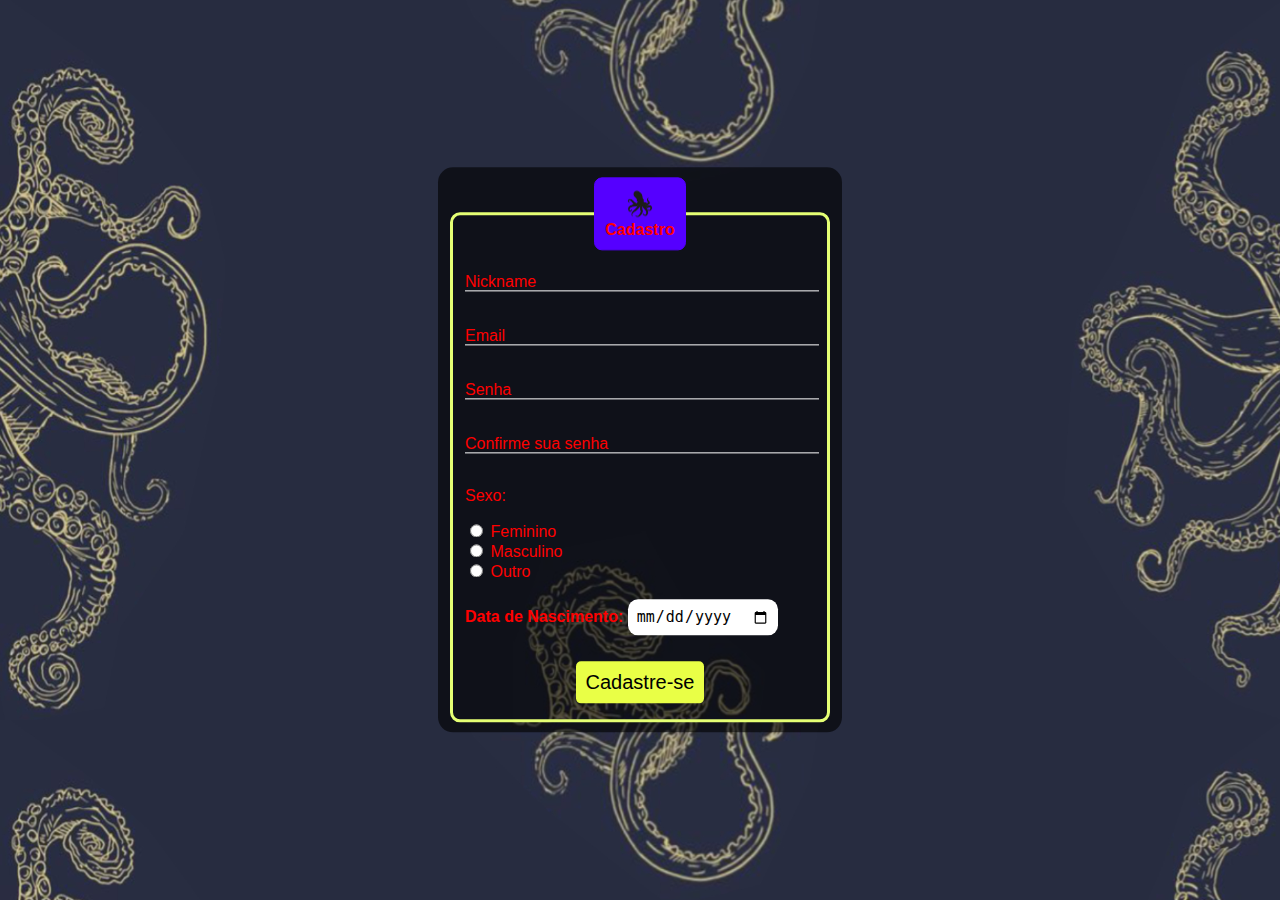
<file: index.html>
﻿<!DOCTYPE html>
<html lang="en">
<head>
    <meta charset="UTF-8">
    <meta http-equiv="X-UA-Compatible" content="IE=edge">
    <meta name="viewport" content="width=device-width, initial-scale=1.0">
    <title>Cadastro</title>
    <link rel="stylesheet" href="./style.css">
    <link rel="shortcut icon" type="imagex/png" href="./IMG/octopus_38183.ico">
    
</head>
<body>
    
    
    <div class="box">
        <form action="">
            <fieldset>
                <legend><img src="./IMG/9218748.png" alt="" width="30"><br><b> Cadastro</b></legend>
                <br>
    

                <div class="inputBox">
                    <input type="text" name="nome" id="nome" class="inputUser" required>
                    <label for="nome" class="labelInput">Nickname</label>
                </div>
                <br><br>


                <div class="inputBox">
                    <input type="text" name="email" id="email" class="inputUser" required>
                    <label for="email" class="labelInput">Email</label>
                </div>
                <br><br>


                <div class="inputBox">
                    <input type="tel" name="Senha" id="Senha" class="inputUser" required>
                    <label for="Senha" class="labelInput">Senha</label>
                </div>
                <br><br>

                <div class="inputBox">
                    <input type="tel" name="Confirmar" id="Confirmar" class="inputUser" required>
                    <label for="Confirmar" class="labelInput">Confirme sua senha</label>
                </div>
                <br>


                <p>Sexo:</p>
                <input type="radio" id="feminino" name="genero" value="feminino" required>
                <label for="feminino">Feminino</label>
                <br>
                <input type="radio" id="masculino" name="genero" value="masculino" required>
                <label for="masculino">Masculino</label>
                <br>
                <input type="radio" id="outro" name="genero" value="outro" required>
                <label for="outro">Outro</label>
                <br><br>


                <label for="data_nascimento"><b>Data de Nascimento:</b></label>
                <input type="date" name="data_nascimento" id="data_nascimento" required>
                <br><br><br>


                <div class="çuino" >
                <a href="./index2.html" class="submit">
                    Cadastre-se
                </a>
                </div>
            </fieldset>
        </form>
    </div>
</body>
</html>
</file>
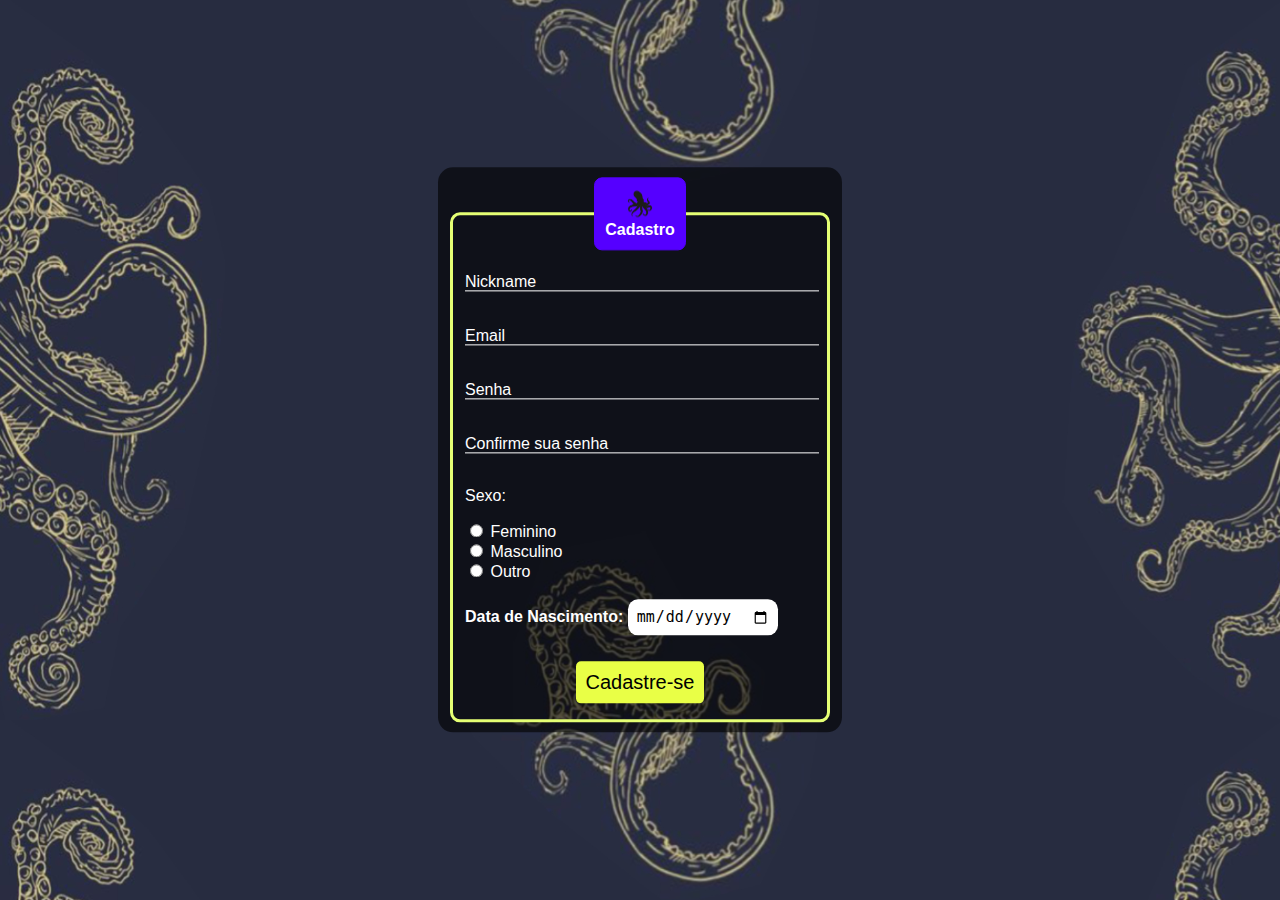
<file: Projeto8top/index.html>
﻿<!DOCTYPE html>
<html lang="en">
<head>
    <meta charset="UTF-8">
    <meta http-equiv="X-UA-Compatible" content="IE=edge">
    <meta name="viewport" content="width=device-width, initial-scale=1.0">
    <title>Cadastro</title>
    <link rel="stylesheet" href="./style.css">
    <link rel="shortcut icon" type="imagex/png" href="./IMG/octopus_38183.ico">
    
</head>
<body>
    
    
    <div class="box">
        <form action="">
            <fieldset>
                <legend><img src="./IMG/9218748.png" alt="" width="30"><br><b> Cadastro</b></legend>
                <br>
    

                <div class="inputBox">
                    <input type="text" name="nome" id="nome" class="inputUser" required>
                    <label for="nome" class="labelInput">Nickname</label>
                </div>
                <br><br>


                <div class="inputBox">
                    <input type="text" name="email" id="email" class="inputUser" required>
                    <label for="email" class="labelInput">Email</label>
                </div>
                <br><br>


                <div class="inputBox">
                    <input type="tel" name="Senha" id="Senha" class="inputUser" required>
                    <label for="Senha" class="labelInput">Senha</label>
                </div>
                <br><br>

                <div class="inputBox">
                    <input type="tel" name="Confirmar" id="Confirmar" class="inputUser" required>
                    <label for="Confirmar" class="labelInput">Confirme sua senha</label>
                </div>
                <br>


                <p>Sexo:</p>
                <input type="radio" id="feminino" name="genero" value="feminino" required>
                <label for="feminino">Feminino</label>
                <br>
                <input type="radio" id="masculino" name="genero" value="masculino" required>
                <label for="masculino">Masculino</label>
                <br>
                <input type="radio" id="outro" name="genero" value="outro" required>
                <label for="outro">Outro</label>
                <br><br>


                <label for="data_nascimento"><b>Data de Nascimento:</b></label>
                <input type="date" name="data_nascimento" id="data_nascimento" required>
                <br><br><br>


                <div class="çuino" >
                <a href="./index2.html" class="submit">
                    Cadastre-se
                </a>
                </div>
            </fieldset>
        </form>
    </div>
</body>
</html>
</file>
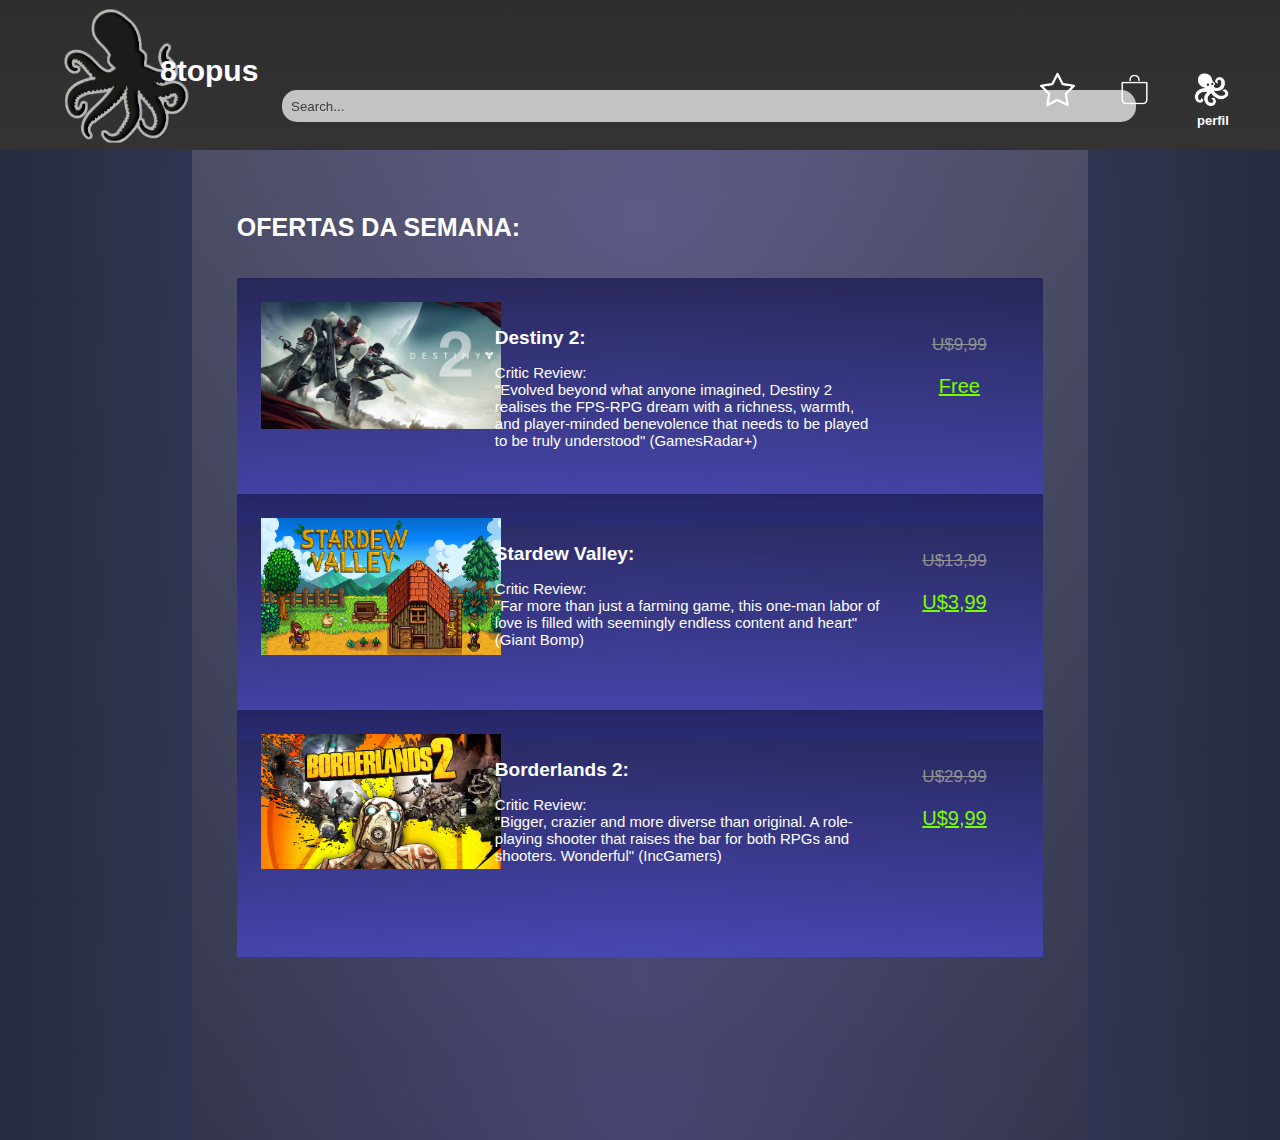
<file: index2.html>
<!DOCTYPE html>
<html lang="en">
<head>
    <meta charset="UTF-8">
    <meta name="viewport" content="width=device-width, initial-scale=1.0">
    <title>8topus - Inicio</title>
    <link rel="shortcut icon" type="imagex/png" href="./IMG/octopus_38183.ico">
    <link rel="stylesheet" href="./style2.css">
    
</head>
<body>
    <div id="faixa">
        <a href="./index2.html">
            <div id="logo">
            <img src="./IMG/polvodhr2 (1).png" alt="" width="150">
            </div>
            <div id="nome">
            <b>8topus</b>
            </div>
        </a>
        <div class="boxsear">
            
            <input type="text" class="searchbox" placeholder="  Search...">
        </div>
        <div>
        <a href="./index3.html">
        <img src="./IMG/109746 (1).png" alt="" class="curtidos" width="35">
        </a>
        <a href="./index4.html">
        <img src="./IMG/shopping_icon-icons.com_59782 (1).png" alt="" class="carrinho" width="35">
        </a>
        <a href="./index.html">
            <img src="./IMG/octopus_38183 (1).png" alt="" class="perfil" width="35"><br>
            <div class="perfiltxt">
                <b>perfil</b>
            </div>
        </a>
        </div>
        
    </div>

    <div id="midbox">
        <div class="midtxt">
            <b>OFERTAS DA SEMANA:</b>
        </div> <br><br>
        <a href="./index5.html">
        <div class="jogo1">
            <img src="./IMG/Destiny-2-Official-Reveal-Art-1 (1).jpg" alt="" class="imgjogo">
            <div class="txtjogo">
                <b>Destiny 2:</b>
                <p>
                    Critic Review: <br>
                    "Evolved beyond what anyone imagined, Destiny 2 realises the FPS-RPG dream with a richness, warmth, and player-minded benevolence that needs to be played to be truly understood" (GamesRadar+)
                </p>
            </div>
            <div class="preço">
                <del>U$9,99</del><br><br>
                <ins>Free</ins>
            </div>
        </div> </a> <br><br><br><br><br><br><br><br><br><br><br><br>
        <a href="./index6.html">
        <div class="jogo1">

            <img src="./IMG/stardwewewew.jpg" alt="" class="imgjogo">
            <div class="txtjogo">
                <b>Stardew Valley:</b>
                <p>
                    Critic Review: <br>
                    "Far more than just a farming game, this one-man labor of love is filled with seemingly endless content and heart" (Giant Bomp)
                </p>
            </div>
            <div class="preço">
                <del>U$13,99</del><br><br>
                <ins>U$3,99</ins>
            </div>
         </div> </a> <br><br><br><br><br><br><br><br><br><br><br><br>
         <a href="./index7.html">
         <div class="jogo1">
            <img src="./IMG/Diesel_productv2_borderlands-2_home_EGS_Borderlands2_GearboxSoftware_S5-1360x766-8546dab7d7968b51fae34f402d61c1f9ea1b6891.jpg" alt="" class="imgjogo">
            <div class="txtjogo">
                <b>Borderlands 2:</b>
                <p>
                    Critic Review: <br>
                    "Bigger, crazier and more diverse than original. A role-playing shooter that raises the bar for both RPGs and shooters. Wonderful" (IncGamers)
                </p>
            </div>
            <div class="preço">
                <del>U$29,99</del><br><br>
                <ins>U$9,99</ins>
            </div>
        </div>
        </a>
    </div>


    

</body>
</html>
</file>
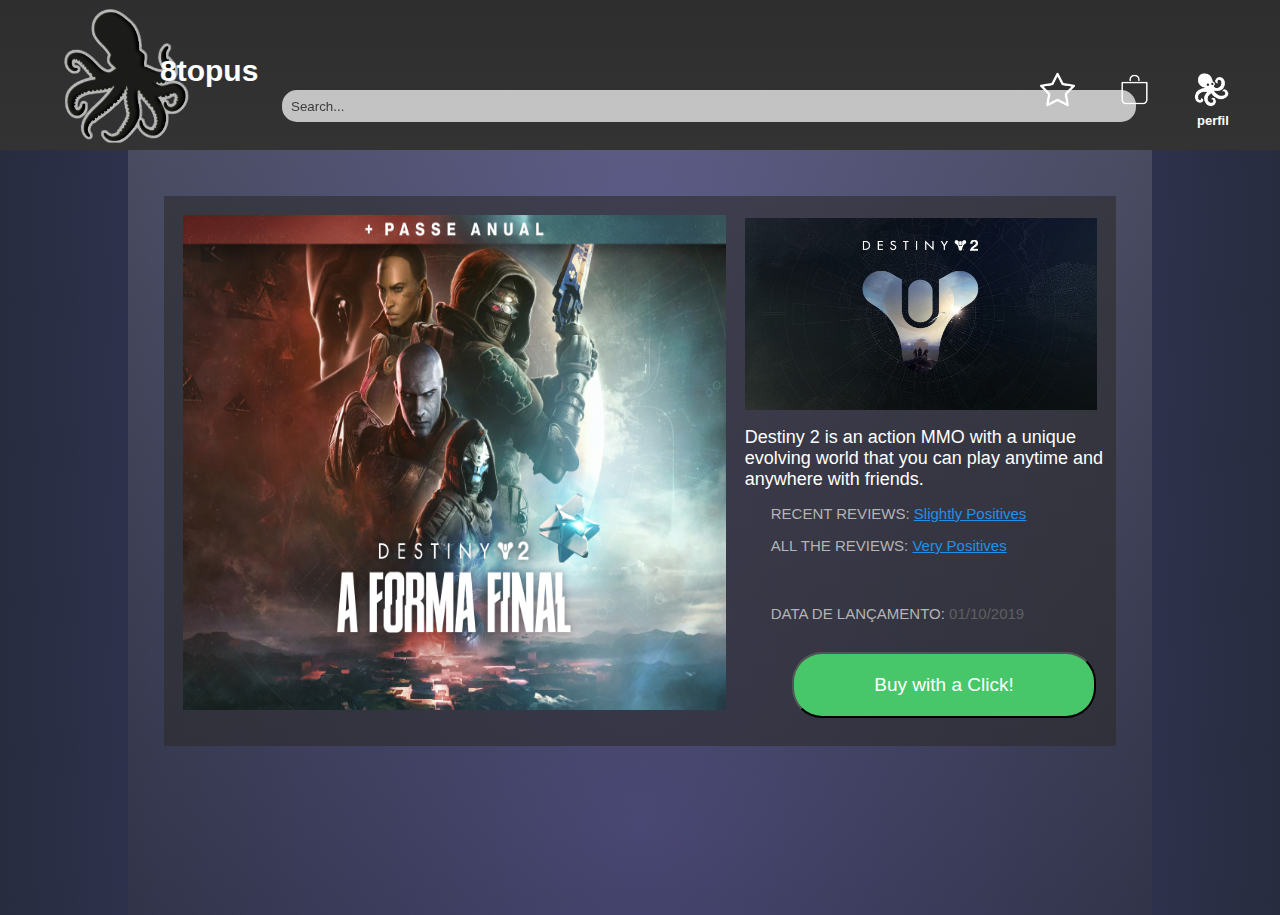
<file: index5.html>
<!DOCTYPE html>
<html lang="en">
<head>
    <meta charset="UTF-8">
    <meta name="viewport" content="width=device-width, initial-scale=1.0">
    <title>Destiny 2 na 8topus</title>
    <link rel="shortcut icon" type="imagex/png" href="./IMG/octopus_38183.ico">
    <link rel="stylesheet" href="./style3.css">
</head>
<body>
    <div id="faixa">
        <a href="./index2.html">
            <div id="logo">
            <img src="./IMG/polvodhr2 (1).png" alt="" width="150">
            </div>
            <div id="nome">
            <b>8topus</b>
            </div>
        </a>
        <div class="boxsear">
            
            <input type="text" class="searchbox" placeholder="  Search...">
        </div>
        <div>
        <a href="./index3.html">
        <img src="./IMG/109746 (1).png" alt="" class="curtidos" width="35">
        </a>
        <a href="./index4.html">
        <img src="./IMG/shopping_icon-icons.com_59782 (1).png" alt="" class="carrinho" width="35">
        </a>
        <a href="./index.html">
            <img src="./IMG/octopus_38183 (1).png" alt="" class="perfil" width="35"><br>
            <div class="perfiltxt">
                <b>perfil</b>
            </div>
        </a>
        </div>
        
    </div>
    <div id="midbox">
        <div class="boximgjogo">
            <img src="./IMG/destinyssdsdw.jpg" alt="" class="imgjogo2">
            <img src="./IMG/destiny22222222222222.jpg" alt="" class="imgjooj">
            <div class="txtjogo2">
                Destiny 2 is an action MMO with a unique evolving world that you can play anytime and anywhere with friends.
                <p>
                    RECENT REVIEWS: <ins>Slightly Positives</ins>
                </p>
                <p>
                    ALL THE REVIEWS: <ins>Very Positives</ins>
                </p><BR>
                <p>
                    DATA DE LANÇAMENTO: <font style="color: rgb(95, 95, 95);">01/10/2019</font>
                </p>
            </div> <br>
            <div class="butaodiv">
                <button class="myButton">Buy with a Click!</button>
            </div>

        </div>
    </div>
</body>
</html>
</file>
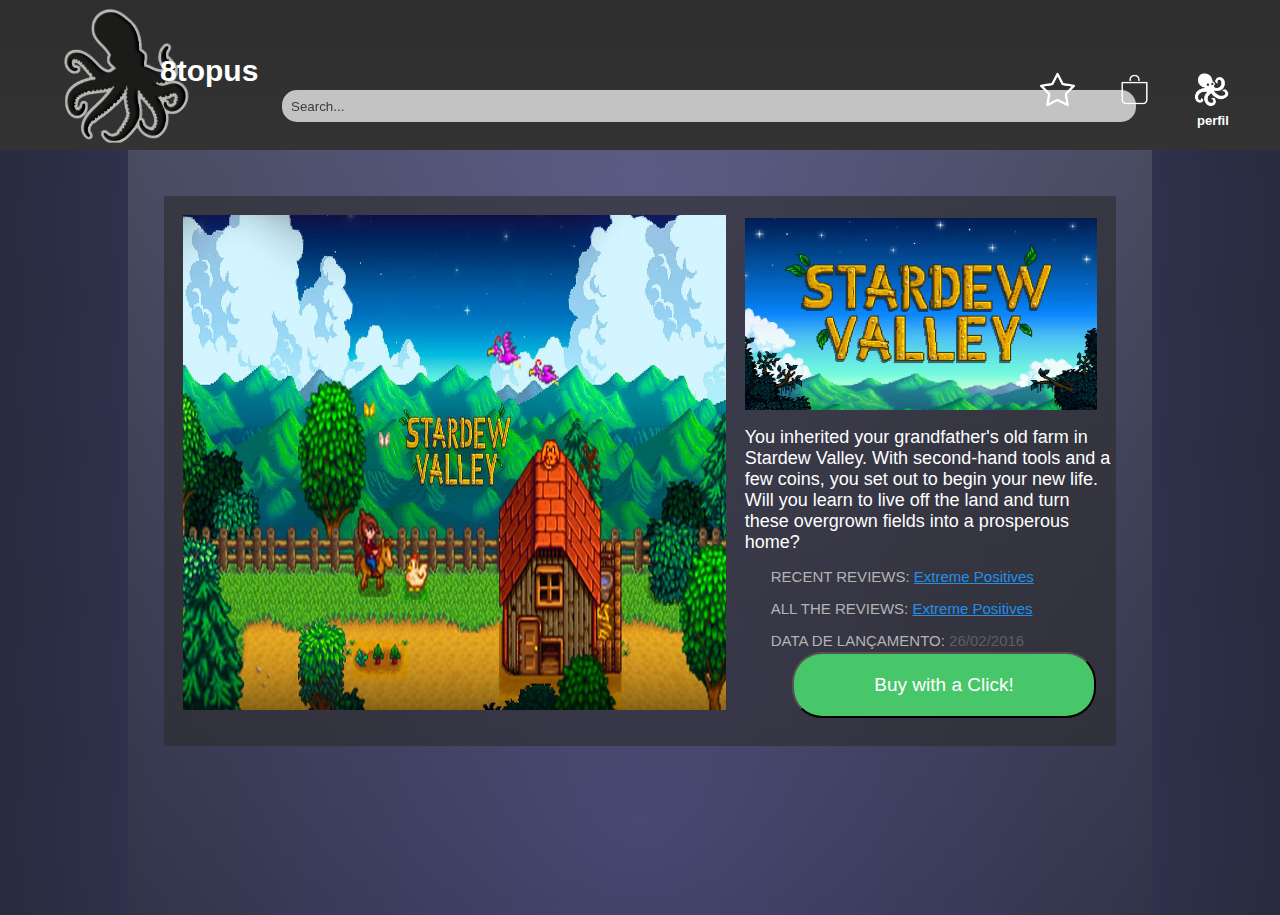
<file: index6.html>
<!DOCTYPE html>
<html lang="en">
<head>
    <meta charset="UTF-8">
    <meta name="viewport" content="width=device-width, initial-scale=1.0">
    <title>Stardew no 8topus</title>
    <link rel="shortcut icon" type="imagex/png" href="./IMG/octopus_38183.ico">
    <link rel="stylesheet" href="./style3.css">
</head>
<body>
    <div id="faixa">
        <a href="./index2.html">
            <div id="logo">
            <img src="./IMG/polvodhr2 (1).png" alt="" width="150">
            </div>
            <div id="nome">
            <b>8topus</b>
            </div>
        </a>
        <div class="boxsear">
            
            <input type="text" class="searchbox" placeholder="  Search...">
        </div>
        <div>
        <a href="./index3.html">
        <img src="./IMG/109746 (1).png" alt="" class="curtidos" width="35">
        </a>
        <a href="./index4.html">
        <img src="./IMG/shopping_icon-icons.com_59782 (1).png" alt="" class="carrinho" width="35">
        </a>
        <a href="./index.html">
            <img src="./IMG/octopus_38183 (1).png" alt="" class="perfil" width="35"><br>
            <div class="perfiltxt">
                <b>perfil</b>
            </div>
        </a>
        </div>
        
    </div>
    <div id="midbox">
        <div class="boximgjogo">
            <img src="./IMG/Stardew-Valley.jpg" alt="" class="imgjogo2">
            <img src="./IMG/hero.jpg" alt="" class="imgjooj">
            <div class="txtjogo2">
                You inherited your grandfather's old farm in Stardew Valley. With second-hand tools and a few coins, you set out to begin your new life. Will you learn to live off the land and turn these overgrown fields into a prosperous home?
                <p>
                    RECENT REVIEWS: <ins>Extreme Positives</ins>
                </p>
                <p>
                    ALL THE REVIEWS: <ins>Extreme Positives</ins>
                </p>
                <p>
                    DATA DE LANÇAMENTO: <font style="color: rgb(95, 95, 95);">26/02/2016</font>
                </p>
            </div> <br>
            <div class="butaodiv">
                <button class="myButton">Buy with a Click!</button>
            </div>

        </div>
    </div>
</body>
</html>
</file>
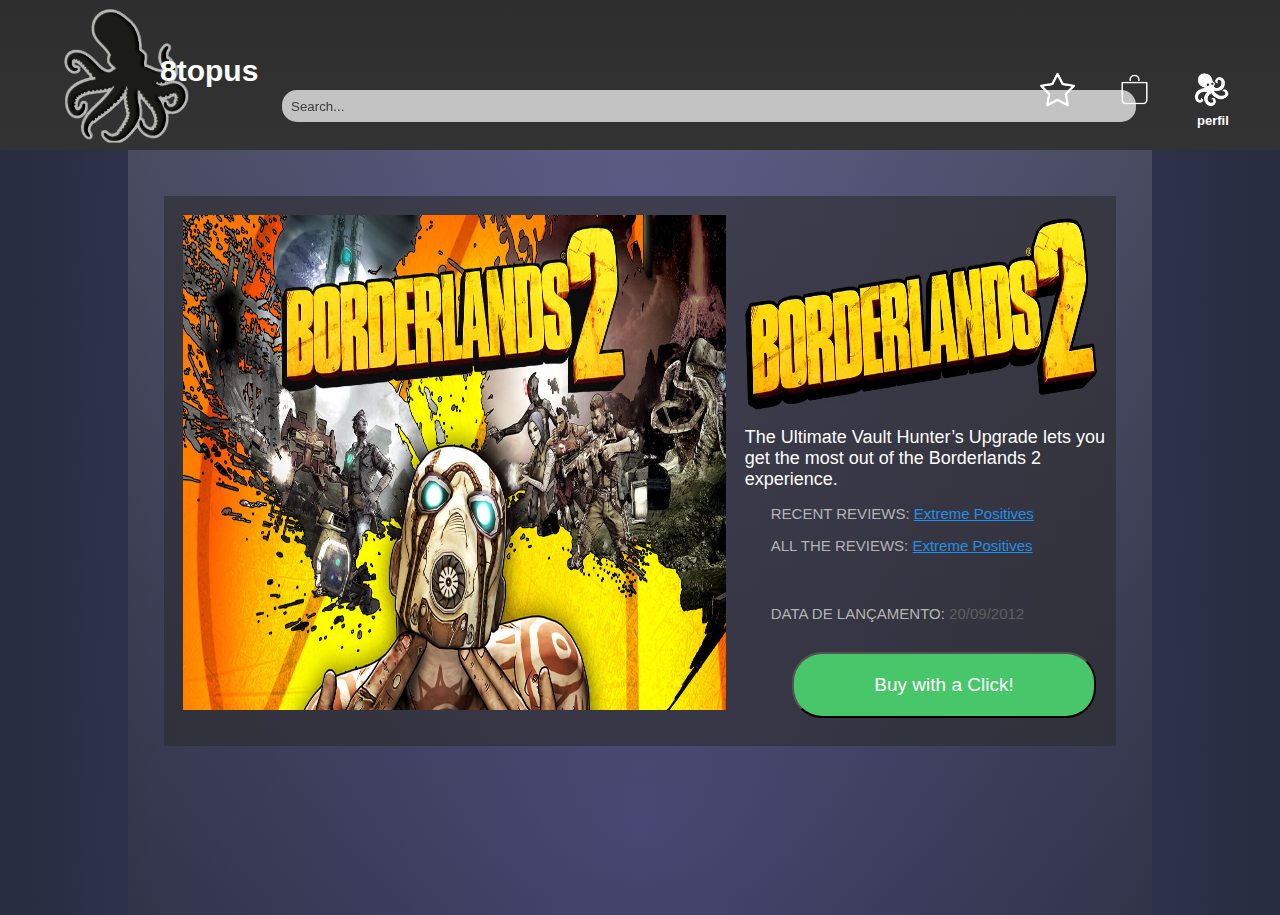
<file: index7.html>
<!DOCTYPE html>
<html lang="en">
<head>
    <meta charset="UTF-8">
    <meta name="viewport" content="width=device-width, initial-scale=1.0">
    <title>Borderland 2 na 8topus</title>
    <link rel="shortcut icon" type="imagex/png" href="./IMG/octopus_38183.ico">
    <link rel="stylesheet" href="./style3.css">
</head>
<body>
    <div id="faixa">
        <a href="./index2.html">
            <div id="logo">
            <img src="./IMG/polvodhr2 (1).png" alt="" width="150">
            </div>
            <div id="nome">
            <b>8topus</b>
            </div>
        </a>
        <div class="boxsear">
            
            <input type="text" class="searchbox" placeholder="  Search...">
        </div>
        <div>
        <a href="./index3.html">
        <img src="./IMG/109746 (1).png" alt="" class="curtidos" width="35">
        </a>
        <a href="./index4.html">
        <img src="./IMG/shopping_icon-icons.com_59782 (1).png" alt="" class="carrinho" width="35">
        </a>
        <a href="./index.html">
            <img src="./IMG/octopus_38183 (1).png" alt="" class="perfil" width="35"><br>
            <div class="perfiltxt">
                <b>perfil</b>
            </div>
        </a>
        </div>
        
    </div>
    <div id="midbox">
        <div class="boximgjogo">
            <img src="./IMG/Diesel_productv2_borderlands-2_home_EGS_Borderlands2_GearboxSoftware_S5-1360x766-8546dab7d7968b51fae34f402d61c1f9ea1b6891.jpg" alt="" class="imgjogo2">
            <img src="./IMG/borderlands2_logo_L_1.png" alt="" class="imgjooj">
            <div class="txtjogo2">
                The Ultimate Vault Hunter’s Upgrade lets you get the most out of the Borderlands 2 experience.
                <p>
                    RECENT REVIEWS: <ins>Extreme Positives</ins>
                </p>
                <p>
                    ALL THE REVIEWS: <ins>Extreme Positives</ins>
                </p><BR>
                <p>
                    DATA DE LANÇAMENTO: <font style="color: rgb(95, 95, 95);">20/09/2012</font>
                </p>
            </div> <br>
            <div class="butaodiv">
                <button class="myButton">Buy with a Click!</button>
            </div>

        </div>
    </div>
</body>
</html>
</file>
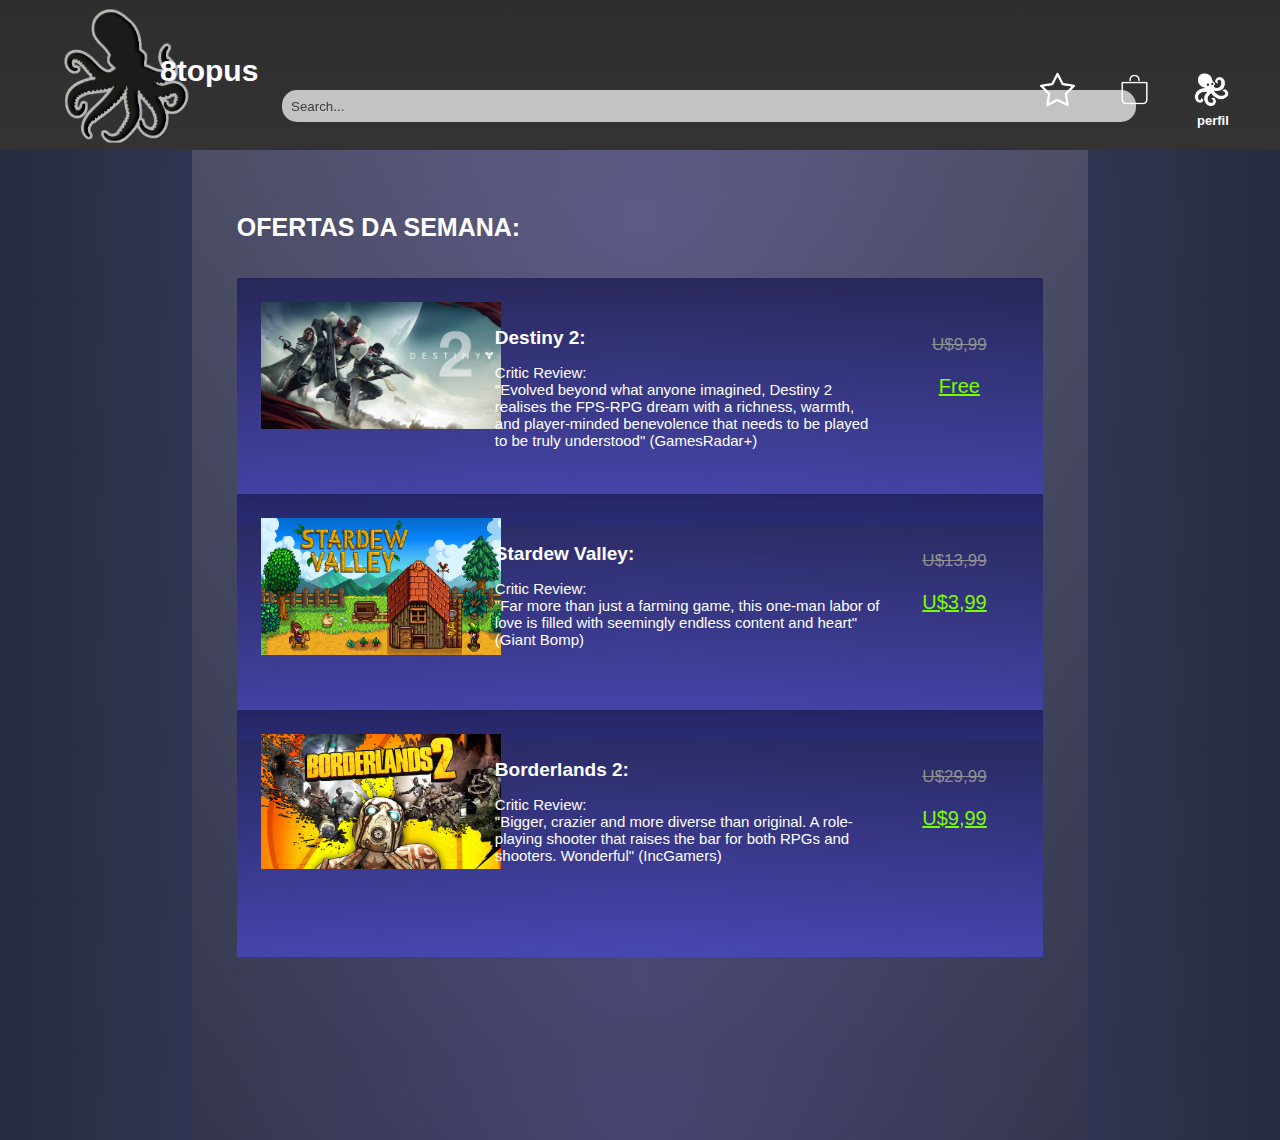
<file: Projeto8top/index2.html>
<!DOCTYPE html>
<html lang="en">
<head>
    <meta charset="UTF-8">
    <meta name="viewport" content="width=device-width, initial-scale=1.0">
    <title>8topus - Inicio</title>
    <link rel="shortcut icon" type="imagex/png" href="./IMG/octopus_38183.ico">
    <link rel="stylesheet" href="./style2.css">
    
</head>
<body>
    <div id="faixa">
        <a href="./index2.html">
            <div id="logo">
            <img src="./IMG/polvodhr2 (1).png" alt="" width="150">
            </div>
            <div id="nome">
            <b>8topus</b>
            </div>
        </a>
        <div class="boxsear">
            
            <input type="text" class="searchbox" placeholder="  Search...">
        </div>
        <div>
        <a href="./index3.html">
        <img src="./IMG/109746 (1).png" alt="" class="curtidos" width="35">
        </a>
        <a href="./index4.html">
        <img src="./IMG/shopping_icon-icons.com_59782 (1).png" alt="" class="carrinho" width="35">
        </a>
        <a href="./index.html">
            <img src="./IMG/octopus_38183 (1).png" alt="" class="perfil" width="35"><br>
            <div class="perfiltxt">
                <b>perfil</b>
            </div>
        </a>
        </div>
        
    </div>

    <div id="midbox">
        <div class="midtxt">
            <b>OFERTAS DA SEMANA:</b>
        </div> <br><br>
        <a href="./index5.html">
        <div class="jogo1">
            <img src="./IMG/Destiny-2-Official-Reveal-Art-1 (1).jpg" alt="" class="imgjogo">
            <div class="txtjogo">
                <b>Destiny 2:</b>
                <p>
                    Critic Review: <br>
                    "Evolved beyond what anyone imagined, Destiny 2 realises the FPS-RPG dream with a richness, warmth, and player-minded benevolence that needs to be played to be truly understood" (GamesRadar+)
                </p>
            </div>
            <div class="preço">
                <del>U$9,99</del><br><br>
                <ins>Free</ins>
            </div>
        </div> </a> <br><br><br><br><br><br><br><br><br><br><br><br>
        <a href="./index6.html">
        <div class="jogo1">

            <img src="./IMG/stardwewewew.jpg" alt="" class="imgjogo">
            <div class="txtjogo">
                <b>Stardew Valley:</b>
                <p>
                    Critic Review: <br>
                    "Far more than just a farming game, this one-man labor of love is filled with seemingly endless content and heart" (Giant Bomp)
                </p>
            </div>
            <div class="preço">
                <del>U$13,99</del><br><br>
                <ins>U$3,99</ins>
            </div>
         </div> </a> <br><br><br><br><br><br><br><br><br><br><br><br>
         <a href="./index7.html">
         <div class="jogo1">
            <img src="./IMG/Diesel_productv2_borderlands-2_home_EGS_Borderlands2_GearboxSoftware_S5-1360x766-8546dab7d7968b51fae34f402d61c1f9ea1b6891.jpg" alt="" class="imgjogo">
            <div class="txtjogo">
                <b>Borderlands 2:</b>
                <p>
                    Critic Review: <br>
                    "Bigger, crazier and more diverse than original. A role-playing shooter that raises the bar for both RPGs and shooters. Wonderful" (IncGamers)
                </p>
            </div>
            <div class="preço">
                <del>U$29,99</del><br><br>
                <ins>U$9,99</ins>
            </div>
        </div>
        </a>
    </div>


    

</body>
</html>
</file>
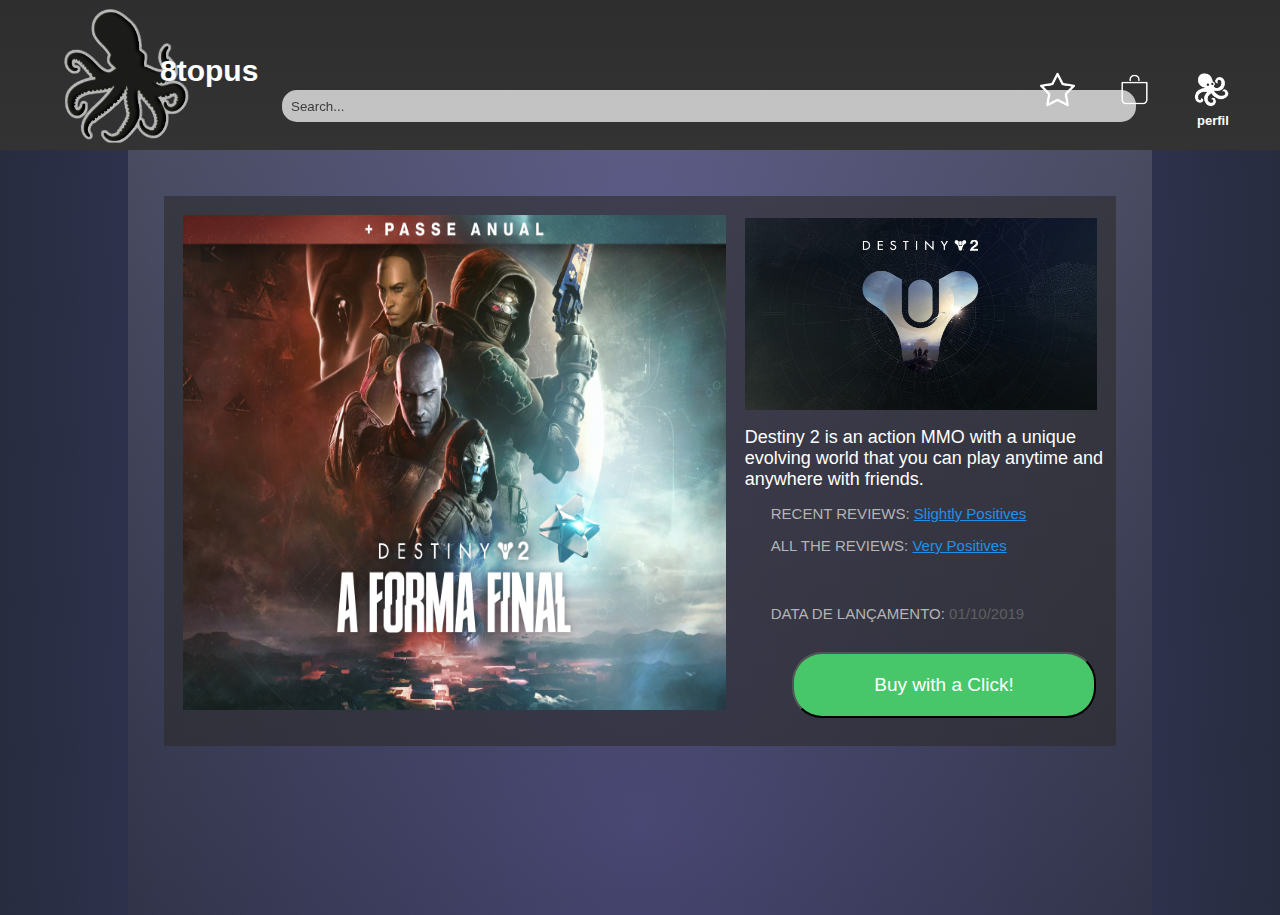
<file: Projeto8top/index5.html>
<!DOCTYPE html>
<html lang="en">
<head>
    <meta charset="UTF-8">
    <meta name="viewport" content="width=device-width, initial-scale=1.0">
    <title>Destiny 2 na 8topus</title>
    <link rel="shortcut icon" type="imagex/png" href="./IMG/octopus_38183.ico">
    <link rel="stylesheet" href="./style3.css">
</head>
<body>
    <div id="faixa">
        <a href="./index2.html">
            <div id="logo">
            <img src="./IMG/polvodhr2 (1).png" alt="" width="150">
            </div>
            <div id="nome">
            <b>8topus</b>
            </div>
        </a>
        <div class="boxsear">
            
            <input type="text" class="searchbox" placeholder="  Search...">
        </div>
        <div>
        <a href="./index3.html">
        <img src="./IMG/109746 (1).png" alt="" class="curtidos" width="35">
        </a>
        <a href="./index4.html">
        <img src="./IMG/shopping_icon-icons.com_59782 (1).png" alt="" class="carrinho" width="35">
        </a>
        <a href="./index.html">
            <img src="./IMG/octopus_38183 (1).png" alt="" class="perfil" width="35"><br>
            <div class="perfiltxt">
                <b>perfil</b>
            </div>
        </a>
        </div>
        
    </div>
    <div id="midbox">
        <div class="boximgjogo">
            <img src="./IMG/destinyssdsdw.jpg" alt="" class="imgjogo2">
            <img src="./IMG/destiny22222222222222.jpg" alt="" class="imgjooj">
            <div class="txtjogo2">
                Destiny 2 is an action MMO with a unique evolving world that you can play anytime and anywhere with friends.
                <p>
                    RECENT REVIEWS: <ins>Slightly Positives</ins>
                </p>
                <p>
                    ALL THE REVIEWS: <ins>Very Positives</ins>
                </p><BR>
                <p>
                    DATA DE LANÇAMENTO: <font style="color: rgb(95, 95, 95);">01/10/2019</font>
                </p>
            </div> <br>
            <div class="butaodiv">
                <button class="myButton">Buy with a Click!</button>
            </div>

        </div>
    </div>
</body>
</html>
</file>
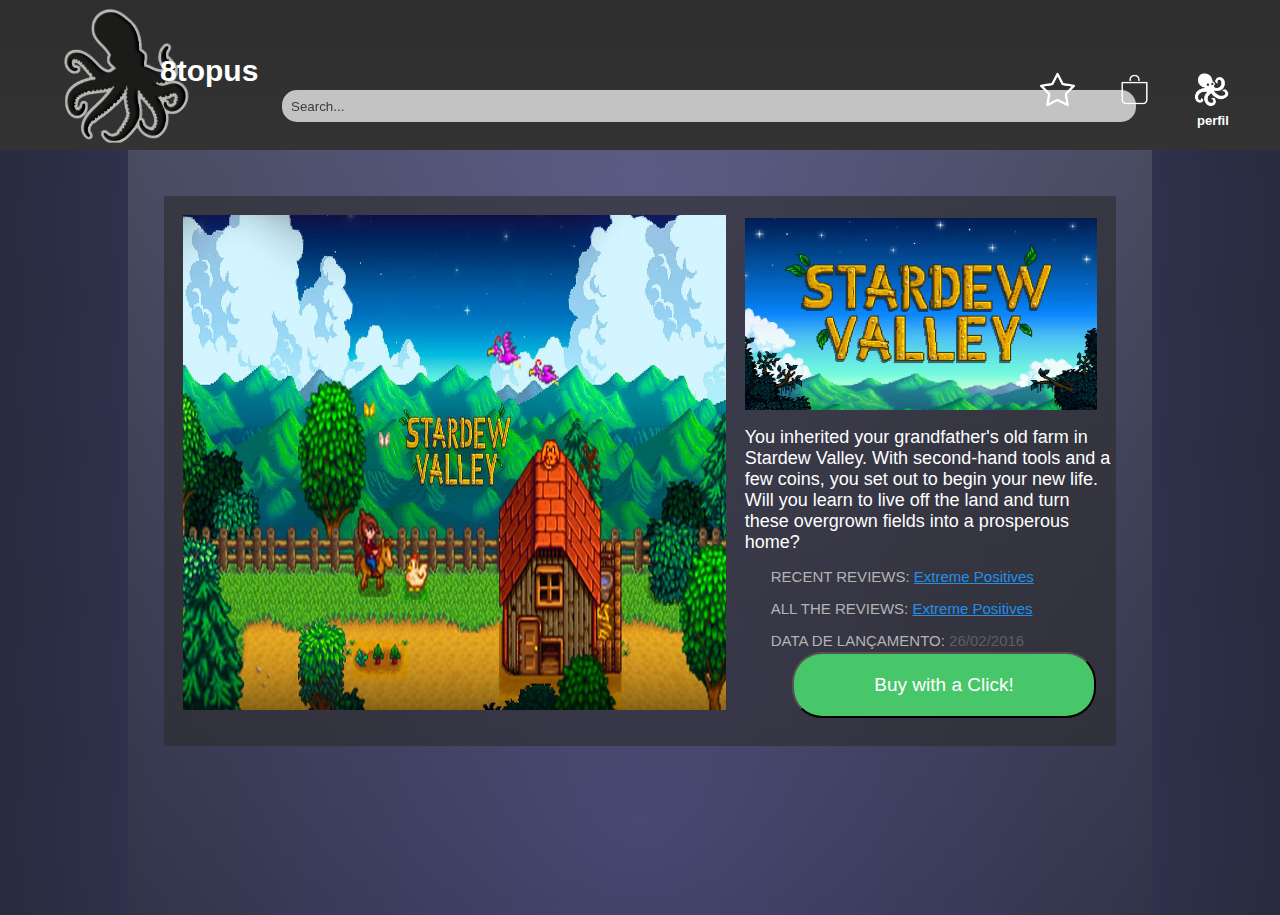
<file: Projeto8top/index6.html>
<!DOCTYPE html>
<html lang="en">
<head>
    <meta charset="UTF-8">
    <meta name="viewport" content="width=device-width, initial-scale=1.0">
    <title>Stardew no 8topus</title>
    <link rel="shortcut icon" type="imagex/png" href="./IMG/octopus_38183.ico">
    <link rel="stylesheet" href="./style3.css">
</head>
<body>
    <div id="faixa">
        <a href="./index2.html">
            <div id="logo">
            <img src="./IMG/polvodhr2 (1).png" alt="" width="150">
            </div>
            <div id="nome">
            <b>8topus</b>
            </div>
        </a>
        <div class="boxsear">
            
            <input type="text" class="searchbox" placeholder="  Search...">
        </div>
        <div>
        <a href="./index3.html">
        <img src="./IMG/109746 (1).png" alt="" class="curtidos" width="35">
        </a>
        <a href="./index4.html">
        <img src="./IMG/shopping_icon-icons.com_59782 (1).png" alt="" class="carrinho" width="35">
        </a>
        <a href="./index.html">
            <img src="./IMG/octopus_38183 (1).png" alt="" class="perfil" width="35"><br>
            <div class="perfiltxt">
                <b>perfil</b>
            </div>
        </a>
        </div>
        
    </div>
    <div id="midbox">
        <div class="boximgjogo">
            <img src="./IMG/Stardew-Valley.jpg" alt="" class="imgjogo2">
            <img src="./IMG/hero.jpg" alt="" class="imgjooj">
            <div class="txtjogo2">
                You inherited your grandfather's old farm in Stardew Valley. With second-hand tools and a few coins, you set out to begin your new life. Will you learn to live off the land and turn these overgrown fields into a prosperous home?
                <p>
                    RECENT REVIEWS: <ins>Extreme Positives</ins>
                </p>
                <p>
                    ALL THE REVIEWS: <ins>Extreme Positives</ins>
                </p>
                <p>
                    DATA DE LANÇAMENTO: <font style="color: rgb(95, 95, 95);">26/02/2016</font>
                </p>
            </div> <br>
            <div class="butaodiv">
                <button class="myButton">Buy with a Click!</button>
            </div>

        </div>
    </div>
</body>
</html>
</file>
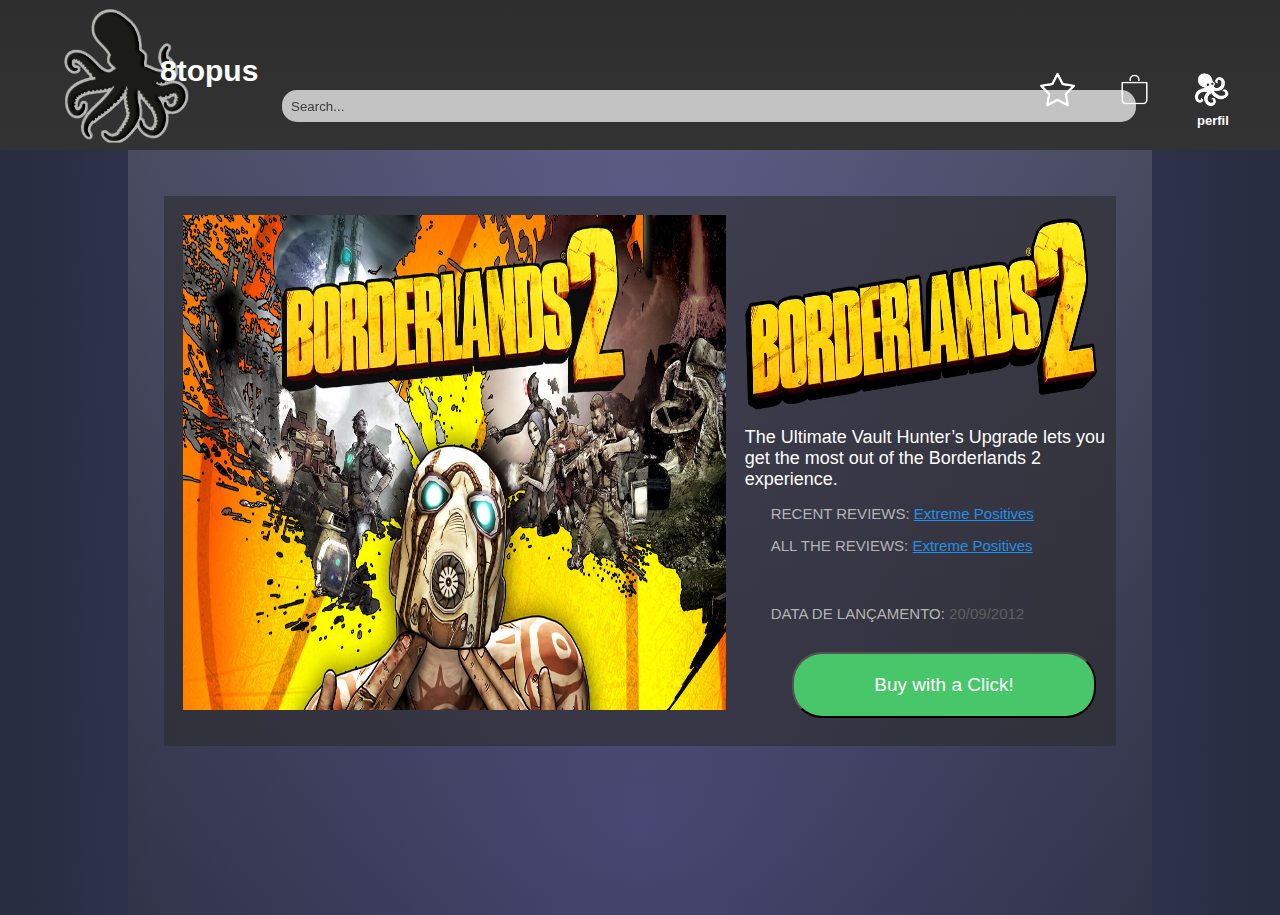
<file: Projeto8top/index7.html>
<!DOCTYPE html>
<html lang="en">
<head>
    <meta charset="UTF-8">
    <meta name="viewport" content="width=device-width, initial-scale=1.0">
    <title>Borderland 2 na 8topus</title>
    <link rel="shortcut icon" type="imagex/png" href="./IMG/octopus_38183.ico">
    <link rel="stylesheet" href="./style3.css">
</head>
<body>
    <div id="faixa">
        <a href="./index2.html">
            <div id="logo">
            <img src="./IMG/polvodhr2 (1).png" alt="" width="150">
            </div>
            <div id="nome">
            <b>8topus</b>
            </div>
        </a>
        <div class="boxsear">
            
            <input type="text" class="searchbox" placeholder="  Search...">
        </div>
        <div>
        <a href="./index3.html">
        <img src="./IMG/109746 (1).png" alt="" class="curtidos" width="35">
        </a>
        <a href="./index4.html">
        <img src="./IMG/shopping_icon-icons.com_59782 (1).png" alt="" class="carrinho" width="35">
        </a>
        <a href="./index.html">
            <img src="./IMG/octopus_38183 (1).png" alt="" class="perfil" width="35"><br>
            <div class="perfiltxt">
                <b>perfil</b>
            </div>
        </a>
        </div>
        
    </div>
    <div id="midbox">
        <div class="boximgjogo">
            <img src="./IMG/Diesel_productv2_borderlands-2_home_EGS_Borderlands2_GearboxSoftware_S5-1360x766-8546dab7d7968b51fae34f402d61c1f9ea1b6891.jpg" alt="" class="imgjogo2">
            <img src="./IMG/borderlands2_logo_L_1.png" alt="" class="imgjooj">
            <div class="txtjogo2">
                The Ultimate Vault Hunter’s Upgrade lets you get the most out of the Borderlands 2 experience.
                <p>
                    RECENT REVIEWS: <ins>Extreme Positives</ins>
                </p>
                <p>
                    ALL THE REVIEWS: <ins>Extreme Positives</ins>
                </p><BR>
                <p>
                    DATA DE LANÇAMENTO: <font style="color: rgb(95, 95, 95);">20/09/2012</font>
                </p>
            </div> <br>
            <div class="butaodiv">
                <button class="myButton">Buy with a Click!</button>
            </div>

        </div>
    </div>
</body>
</html>
</file>
<file: style.css>
/*cor do fundo*/
        
        body{
            font-family: Arial, Helvetica, sans-serif;
            background-image: url(./IMG/wallpaperpolvo.jpg);
            background-size: 100%;  

        }
        
        /*ajustes da BOX do formulário*/
        
        .box{
            color: rgb(255, 0, 0);
            position: absolute;
            top: 50%;
            left: 50%;
            transform: translate(-50%,-50%);
            background-color: rgba(0, 0, 0, 0.6);
            padding: 10px;
            border-radius: 15px;
            width: 30%;
        }
        
        /*efeito da linha de borda do formulário*/
        
        fieldset{
            border: 3px solid rgb(229, 255, 116);
            border-radius: 10px;
        }
        
        /*ajustes na legenda do formulário*/
        
        legend{
            border: 1px solid rgb(85, 0, 255);
            padding: 10px;
            text-align: center;
            background-color: rgb(85, 0, 255);
            border-radius: 8px;
            
        }
        
        /*efeito e posição das box*/
        
        .inputBox{
            position: relative;
        }
        .inputUser{
            background: none;
            border: none;
            border-bottom: 1px solid white;
            outline: none;
            color: white;
            font-size: 10px;
            width: 100%;
            letter-spacing: 2px;
        }
        
        /*efeitos das LABELs pra o nome subir, e pole valid não desce a legenda*/
        
        .labelInput{
            position: absolute;
            top: 0px;
            left: 0px;
            pointer-events: none;
            transition: .5s;
        }
        .inputUser:focus ~ .labelInput,
        .inputUser:valid ~ .labelInput{
            top: -20px;
            font-size: 12px;
            color: dodgerblue;
        }
        
        /*ajustes data nascimento*/
        
        #data_nascimento{
            border: none;
            padding: 8px;
            border-radius: 10px;
            outline: none;
            font-size: 15px;
        }
        
        /*ajustes no botão enviar*/
        
        .submit{
            background-color: rgb(233, 255, 70);
            width: 100%;
            border: none;
            padding: 10px;
            cursor: pointer;
            border-radius: 5px;
            text-align: center;
            font-size: 20px;
            text-decoration: none;
            color: black;

            
        }

        .submit:hover {
            background-color:rgb(230, 255, 40);
        }

        .çuino{
            align-items: center;
            text-align: center;
            margin-bottom: 15px;
        }
        
        /*efeito ao passar o mouse por cima, escurecer*/
</file>
<file: Projeto8top/style.css>
/*cor do fundo*/
        
        body{
            font-family: Arial, Helvetica, sans-serif;
            background-image: url(./IMG/wallpaperpolvo.jpg);
            background-size: 100%;  

        }
        
        /*ajustes da BOX do formulário*/
        
        .box{
            color: white;
            position: absolute;
            top: 50%;
            left: 50%;
            transform: translate(-50%,-50%);
            background-color: rgba(0, 0, 0, 0.6);
            padding: 10px;
            border-radius: 15px;
            width: 30%;
        }
        
        /*efeito da linha de borda do formulário*/
        
        fieldset{
            border: 3px solid rgb(229, 255, 116);
            border-radius: 10px;
        }
        
        /*ajustes na legenda do formulário*/
        
        legend{
            border: 1px solid rgb(85, 0, 255);
            padding: 10px;
            text-align: center;
            background-color: rgb(85, 0, 255);
            border-radius: 8px;
            
        }
        
        /*efeito e posição das box*/
        
        .inputBox{
            position: relative;
        }
        .inputUser{
            background: none;
            border: none;
            border-bottom: 1px solid white;
            outline: none;
            color: white;
            font-size: 10px;
            width: 100%;
            letter-spacing: 2px;
        }
        
        /*efeitos das LABELs pra o nome subir, e pole valid não desce a legenda*/
        
        .labelInput{
            position: absolute;
            top: 0px;
            left: 0px;
            pointer-events: none;
            transition: .5s;
        }
        .inputUser:focus ~ .labelInput,
        .inputUser:valid ~ .labelInput{
            top: -20px;
            font-size: 12px;
            color: dodgerblue;
        }
        
        /*ajustes data nascimento*/
        
        #data_nascimento{
            border: none;
            padding: 8px;
            border-radius: 10px;
            outline: none;
            font-size: 15px;
        }
        
        /*ajustes no botão enviar*/
        
        .submit{
            background-color: rgb(233, 255, 70);
            width: 100%;
            border: none;
            padding: 10px;
            cursor: pointer;
            border-radius: 5px;
            text-align: center;
            font-size: 20px;
            text-decoration: none;
            color: black;

            
        }

        .submit:hover {
            background-color:rgb(230, 255, 40);
        }

        .çuino{
            align-items: center;
            text-align: center;
            margin-bottom: 15px;
        }
        
        /*efeito ao passar o mouse por cima, escurecer*/
</file>
<file: style2.css>
body{
    background-color:#272c3f;
    background-image: radial-gradient(circle, rgb(72, 70, 125), #272c3f);
    margin: 0px;
}

input::placeholder{
    color: rgb(106, 106, 106);
    filter: contrast(300%);
    font-family:Verdana, Geneva, Tahoma, sans-serif;
}

#faixa {
    height: 150px;
    background-color: #2e2e2e;
    background: linear-gradient(to bottom,#2e2e2e , #333333);
    display: flex;
    color: white;
}

#logo{
    position: absolute;
    left: 4%;
}

#nome{
    position: absolute;
    left: 12.5%;
    top: 6%;
    font-size: 30px;
    font-family:Verdana, Geneva, Tahoma, sans-serif;
    color: white;
}

.searchbox{
    width: 850px;
    height: 30px;
    background-color: rgb(195, 195, 195);
    border-radius: 15px;
    border: 1px;
}

.boxsear{
    position: absolute;
    left: 22%;
    top: 10%;
}

.curtidos{
    position: absolute;
    right: 16%;
    top: 8%;
}

.carrinho{
    position: absolute;
    right: 10%;
    top: 8%;
}

.perfil{
    position: absolute;
    right: 4%;
    top: 8%;
}

.perfiltxt{
    font-size: 13px;
    font-family: Verdana, Geneva, Tahoma, sans-serif;
    color: white;
    position: absolute;
    right: 4%;
    top: 12.5%;
}

#midbox{
    position: absolute;
    left: 50%;
    transform: translate(-50%);
    background: linear-gradient(to top, rgb(64, 64, 64, 0.2), rgb(181, 181, 181, 0.2));
    width: 70%;
    height: 110%;
}

.midtxt{
    color: white;
    font-size: 25px;
    font-family:Verdana, Geneva, Tahoma, sans-serif;
    padding-left: 5%;
    padding-top: 7%;
}

.jogo1{
    position: absolute;
    left: 5%;
    background: linear-gradient(to top, rgb(71, 71, 194, 0.8), rgb(30, 30, 85, 0.8));
    border: 1px;
    width: 90%;
    height: 25%;
    transition: all 0.7s;
    cursor: pointer;
}

.jogo1:hover{
    -webkit-transform: scale(1.03);
}

.imgjogo{
    padding: 3%;
    width: 240px;
}

.txtjogo{
    position: absolute;
    left: 32%;
    right: 20%;
    top: 20%;
    font-family:Verdana, Geneva, Tahoma, sans-serif;
    color: white;
    font-size: 19px;
}
p{
    font-size: 15px;
}

.preço{
    position: absolute;
    right: 7%;
    top: 23%;
    font-size: 17px;
    color: lawngreen;
    font-family: Verdana, Geneva, Tahoma, sans-serif;
    text-align: center;
}

del{
    color: rgb(145, 145, 145);
}

ins{
    font-size: 20px;
}
</file>
<file: style3.css>
body{
    background-color:#272c3f;
    background-image: radial-gradient(circle, rgb(72, 70, 125), #272c3f);
    margin: 0px;
}

input::placeholder{
    color: rgb(106, 106, 106);
    filter: contrast(300%);
    font-family:Verdana, Geneva, Tahoma, sans-serif;
}

#faixa {
    height: 150px;
    background-color: #2e2e2e;
    background: linear-gradient(to bottom,#2e2e2e , #333333);
    display: flex;
    color: white;
}

#logo{
    position: absolute;
    left: 4%;
}

#nome{
    position: absolute;
    left: 12.5%;
    top: 6%;
    font-size: 30px;
    font-family:Verdana, Geneva, Tahoma, sans-serif;
    color: white;
}

.searchbox{
    width: 850px;
    height: 30px;
    background-color: rgb(195, 195, 195);
    border-radius: 15px;
    border: 1px;
}

.boxsear{
    position: absolute;
    left: 22%;
    top: 10%;
}

.curtidos{
    position: absolute;
    right: 16%;
    top: 8%;
}

.carrinho{
    position: absolute;
    right: 10%;
    top: 8%;
}

.perfil{
    position: absolute;
    right: 4%;
    top: 8%;
}

.perfiltxt{
    font-size: 13px;
    font-family: Verdana, Geneva, Tahoma, sans-serif;
    color: white;
    position: absolute;
    right: 4%;
    top: 12.5%;
}

#midbox{
    position: absolute;
    left: 50%;
    transform: translate(-50%);
    background: linear-gradient(to top, rgb(64, 64, 64, 0.2), rgb(181, 181, 181, 0.2));
    width: 80%;
    height: 85%;
}

.boximgjogo{
    position: absolute;
    left: 3.5%;
    top: 6%;
    background-color: rgb(43, 43, 43, 0.6);
    width: 93%;
    height: 550px;
}

.imgjogo2{
    padding-left: 2%;
    padding-top: 2%;
    width: 57%;
    height: 90%;
}

.imgjooj{
    position: absolute;
    right: 2%;
    top: 4%;
    width: 37%;
    height: 35%;
}

.txtjogo2{
    position: absolute;
    left: 61%;
    top: 42%;
    font-size: 18px;
    font-family: Verdana, Geneva, Tahoma, sans-serif;
    color: white;
}

.butaodiv{
    position: absolute;
    left: 66%;
    bottom: 5%;
}

.myButton {
	background-color:#48c76a;
	border-radius:30px;
	display:inline-block;
	cursor:pointer;
	color:#ffffff;
	font-family:Arial;
	font-size:19px;
	padding:20px 80px;
}
.myButton:hover {
	background-color:#2aa157;
}
.myButton:active {
	position:relative;
	top:1px;
}

p{
    padding-left: 7%;
    font-size: 15px;
    color: rgb(180, 180, 180);
}

ins{
    color: rgb(34, 144, 232);
}
</file>
<file: Projeto8top/style2.css>
body{
    background-color:#272c3f;
    background-image: radial-gradient(circle, rgb(72, 70, 125), #272c3f);
    margin: 0px;
}

input::placeholder{
    color: rgb(106, 106, 106);
    filter: contrast(300%);
    font-family:Verdana, Geneva, Tahoma, sans-serif;
}

#faixa {
    height: 150px;
    background-color: #2e2e2e;
    background: linear-gradient(to bottom,#2e2e2e , #333333);
    display: flex;
    color: white;
}

#logo{
    position: absolute;
    left: 4%;
}

#nome{
    position: absolute;
    left: 12.5%;
    top: 6%;
    font-size: 30px;
    font-family:Verdana, Geneva, Tahoma, sans-serif;
    color: white;
}

.searchbox{
    width: 850px;
    height: 30px;
    background-color: rgb(195, 195, 195);
    border-radius: 15px;
    border: 1px;
}

.boxsear{
    position: absolute;
    left: 22%;
    top: 10%;
}

.curtidos{
    position: absolute;
    right: 16%;
    top: 8%;
}

.carrinho{
    position: absolute;
    right: 10%;
    top: 8%;
}

.perfil{
    position: absolute;
    right: 4%;
    top: 8%;
}

.perfiltxt{
    font-size: 13px;
    font-family: Verdana, Geneva, Tahoma, sans-serif;
    color: white;
    position: absolute;
    right: 4%;
    top: 12.5%;
}

#midbox{
    position: absolute;
    left: 50%;
    transform: translate(-50%);
    background: linear-gradient(to top, rgb(64, 64, 64, 0.2), rgb(181, 181, 181, 0.2));
    width: 70%;
    height: 110%;
}

.midtxt{
    color: white;
    font-size: 25px;
    font-family:Verdana, Geneva, Tahoma, sans-serif;
    padding-left: 5%;
    padding-top: 7%;
}

.jogo1{
    position: absolute;
    left: 5%;
    background: linear-gradient(to top, rgb(71, 71, 194, 0.8), rgb(30, 30, 85, 0.8));
    border: 1px;
    width: 90%;
    height: 25%;
    transition: all 0.7s;
    cursor: pointer;
}

.jogo1:hover{
    -webkit-transform: scale(1.03);
}

.imgjogo{
    padding: 3%;
    width: 240px;
}

.txtjogo{
    position: absolute;
    left: 32%;
    right: 20%;
    top: 20%;
    font-family:Verdana, Geneva, Tahoma, sans-serif;
    color: white;
    font-size: 19px;
}
p{
    font-size: 15px;
}

.preço{
    position: absolute;
    right: 7%;
    top: 23%;
    font-size: 17px;
    color: lawngreen;
    font-family: Verdana, Geneva, Tahoma, sans-serif;
    text-align: center;
}

del{
    color: rgb(145, 145, 145);
}

ins{
    font-size: 20px;
}
</file>
<file: Projeto8top/style3.css>
body{
    background-color:#272c3f;
    background-image: radial-gradient(circle, rgb(72, 70, 125), #272c3f);
    margin: 0px;
}

input::placeholder{
    color: rgb(106, 106, 106);
    filter: contrast(300%);
    font-family:Verdana, Geneva, Tahoma, sans-serif;
}

#faixa {
    height: 150px;
    background-color: #2e2e2e;
    background: linear-gradient(to bottom,#2e2e2e , #333333);
    display: flex;
    color: white;
}

#logo{
    position: absolute;
    left: 4%;
}

#nome{
    position: absolute;
    left: 12.5%;
    top: 6%;
    font-size: 30px;
    font-family:Verdana, Geneva, Tahoma, sans-serif;
    color: white;
}

.searchbox{
    width: 850px;
    height: 30px;
    background-color: rgb(195, 195, 195);
    border-radius: 15px;
    border: 1px;
}

.boxsear{
    position: absolute;
    left: 22%;
    top: 10%;
}

.curtidos{
    position: absolute;
    right: 16%;
    top: 8%;
}

.carrinho{
    position: absolute;
    right: 10%;
    top: 8%;
}

.perfil{
    position: absolute;
    right: 4%;
    top: 8%;
}

.perfiltxt{
    font-size: 13px;
    font-family: Verdana, Geneva, Tahoma, sans-serif;
    color: white;
    position: absolute;
    right: 4%;
    top: 12.5%;
}

#midbox{
    position: absolute;
    left: 50%;
    transform: translate(-50%);
    background: linear-gradient(to top, rgb(64, 64, 64, 0.2), rgb(181, 181, 181, 0.2));
    width: 80%;
    height: 85%;
}

.boximgjogo{
    position: absolute;
    left: 3.5%;
    top: 6%;
    background-color: rgb(43, 43, 43, 0.6);
    width: 93%;
    height: 550px;
}

.imgjogo2{
    padding-left: 2%;
    padding-top: 2%;
    width: 57%;
    height: 90%;
}

.imgjooj{
    position: absolute;
    right: 2%;
    top: 4%;
    width: 37%;
    height: 35%;
}

.txtjogo2{
    position: absolute;
    left: 61%;
    top: 42%;
    font-size: 18px;
    font-family: Verdana, Geneva, Tahoma, sans-serif;
    color: white;
}

.butaodiv{
    position: absolute;
    left: 66%;
    bottom: 5%;
}

.myButton {
	background-color:#48c76a;
	border-radius:30px;
	display:inline-block;
	cursor:pointer;
	color:#ffffff;
	font-family:Arial;
	font-size:19px;
	padding:20px 80px;
}
.myButton:hover {
	background-color:#2aa157;
}
.myButton:active {
	position:relative;
	top:1px;
}

p{
    padding-left: 7%;
    font-size: 15px;
    color: rgb(180, 180, 180);
}

ins{
    color: rgb(34, 144, 232);
}
</file>
